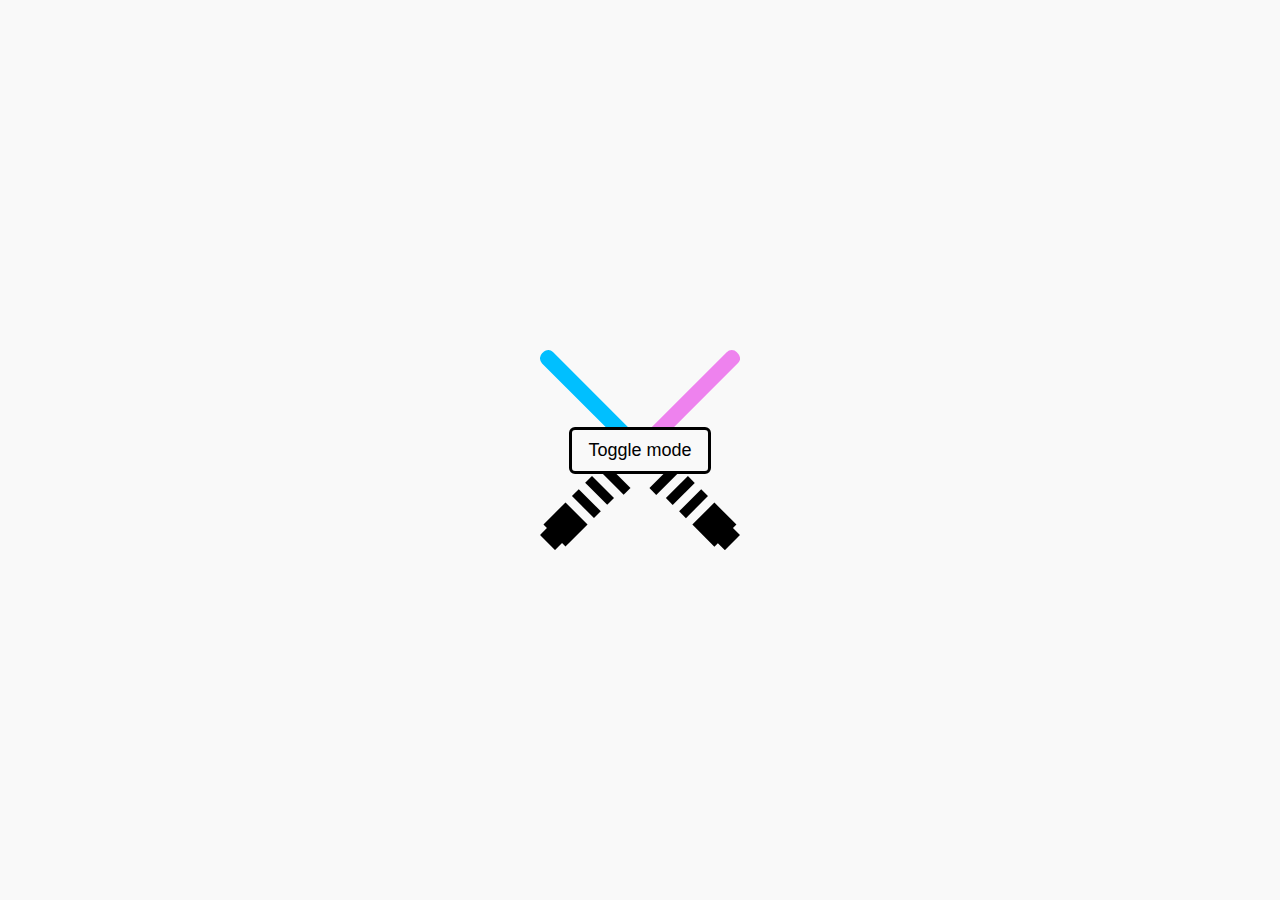
<file: test.html>
<!DOCTYPE html>
<html lang="en">
<head>
  <meta charset="UTF-8">
  <meta http-equiv="X-UA-Compatible" content="IE=edge">
  <meta name="viewport" content="width=device-width, initial-scale=1.0">
  <style>
    /*
      Copyright (c) 2020 - present, DITDOT Ltd.
      https://www.ditdot.hr/en
    */

    /* default, light mode styles set with variables */
    /* �⺻, ����Ʈ ��� */
    :root {
      --color-background: #f9f9f9;
      --color-default: #000;
      --color-accent-1: deepskyblue;
      --color-accent-2: violet;
    }

    body {
      background-color: var(--color-background);
      margin: 0;
      padding: 0;
    }

    .wrapper {
      position: relative;
      width: 100%;
      height: 100vh;
      display: flex;
      justify-content: center;
      align-items: center;
    }

    /* Toggle button */
    .btn {
      position: absolute;
      padding: 10px 16px;
      background-color: var(--color-background);
      border: var(--color-default) solid 3px;
      color: var(--color-default);
      border-radius: 6px;
      font-size: 18px;
      cursor: pointer;
    }

    /* SVG lightsabers */
    .lightsaber {
      width: 200px;
      position: absolute;
    }

    .lightsaber.second {
      transform: rotate(90deg);
    }

    .first-blade {
      fill: var(--color-accent-1);
    }

    .second-blade {
      fill: var(--color-accent-2);
    }

    .handle {
      fill: var(--color-default);
    }

    /*dark-mode styles*/
    .dark-mode {
      --color-background: #000;
      --color-default: #f9f9f9;
      --color-accent-1: cyan;
      --color-accent-2: magenta;
    }

    .dark-mode .lightsaber path {
      transition: fill .12s ease-in;
    }
  </style>
  <title>Document</title>
</head>
<body>
  <div class="wrapper">
    <svg class="lightsaber first" xmlns="http://www.w3.org/2000/svg" viewBox="0 0 97.01 97.1">
      <polygon class="handle" points="97.01 89.78 93.61 86.37 95.29 84.69 84.59 73.99 73.9 84.69 84.59 95.38 86.28 93.7 89.68 97.1 97.01 89.78"></polygon>
      <rect class="handle" x="66.92" y="72.23" width="15.13" height="4.68" transform="translate(-30.92 74.51) rotate(-45)"></rect>
      <rect class="handle" x="60.5" y="65.81" width="15.13" height="4.68" transform="translate(-28.26 68.09) rotate(-45)"></rect>
      <rect class="handle" x="51.88" y="59.39" width="19.53" height="4.68" transform="translate(-25.6 61.67) rotate(-45)"></rect>
      <path class="blade first-blade" d="M59.57,54.27,6.41,1.11c-2.7-2.7-5.18.36-5.39.45A3.5,3.5,0,0,0,1,6.5L54.18,59.66Z"></path>
    </svg>
    <svg class="lightsaber second" xmlns="http://www.w3.org/2000/svg" viewBox="0 0 97.01 97.1">
      <polygon class="handle" points="97.01 89.78 93.61 86.37 95.29 84.69 84.59 73.99 73.9 84.69 84.59 95.38 86.28 93.7 89.68 97.1 97.01 89.78"></polygon>
      <rect class="handle" x="66.92" y="72.23" width="15.13" height="4.68" transform="translate(-30.92 74.51) rotate(-45)"></rect>
      <rect class="handle" x="60.5" y="65.81" width="15.13" height="4.68" transform="translate(-28.26 68.09) rotate(-45)"></rect>
      <rect class="handle" x="51.88" y="59.39" width="19.53" height="4.68" transform="translate(-25.6 61.67) rotate(-45)"></rect>
      <path class="blade second-blade" d="M59.57,54.27,6.41,1.11c-2.7-2.7-5.18.36-5.39.45A3.5,3.5,0,0,0,1,6.5L54.18,59.66Z"></path>
    </svg>
    <button class="btn">Toggle mode</button>
  </div>
  <script>
    function load() {
      // ��ư�±�
      const button = document.querySelector(".btn");

      // MediaQueryList object
      // os color��� ����
      const useDark = window.matchMedia("(prefers-color-scheme: dark)");

      console.log(window);
      // Toggles the "dark-mode" class based on if the media query matches
      // class ���� �Լ�(darkmode ���)
      function toggleDarkMode(state) {
        /* Older browser don't support the second parameter in the
        classList.toggle method so you'd need to handle this manually
        if you need to support older browsers. */
        console.log(state);
        document.documentElement.classList.toggle("dark-mode", state);
      }

      // Initial setting
      // �ε��� ����
      toggleDarkMode(useDark.matches);

      // Listen for changes in the OS settings
      // ������ ����� ����
      useDark.addListener((evt) => {
        console.log(evt);
        toggleDarkMode(evt.matches);
      });

      // Toggles the "dark-mode" class on click
      // Ŭ���� ����
      button.addEventListener("click", () => {
        console.log('log');
        document.documentElement.classList.toggle("dark-mode");
      });
    }

    window.addEventListener("DOMContentLoaded", load);
  </script>
</body>
</html>
</file>
